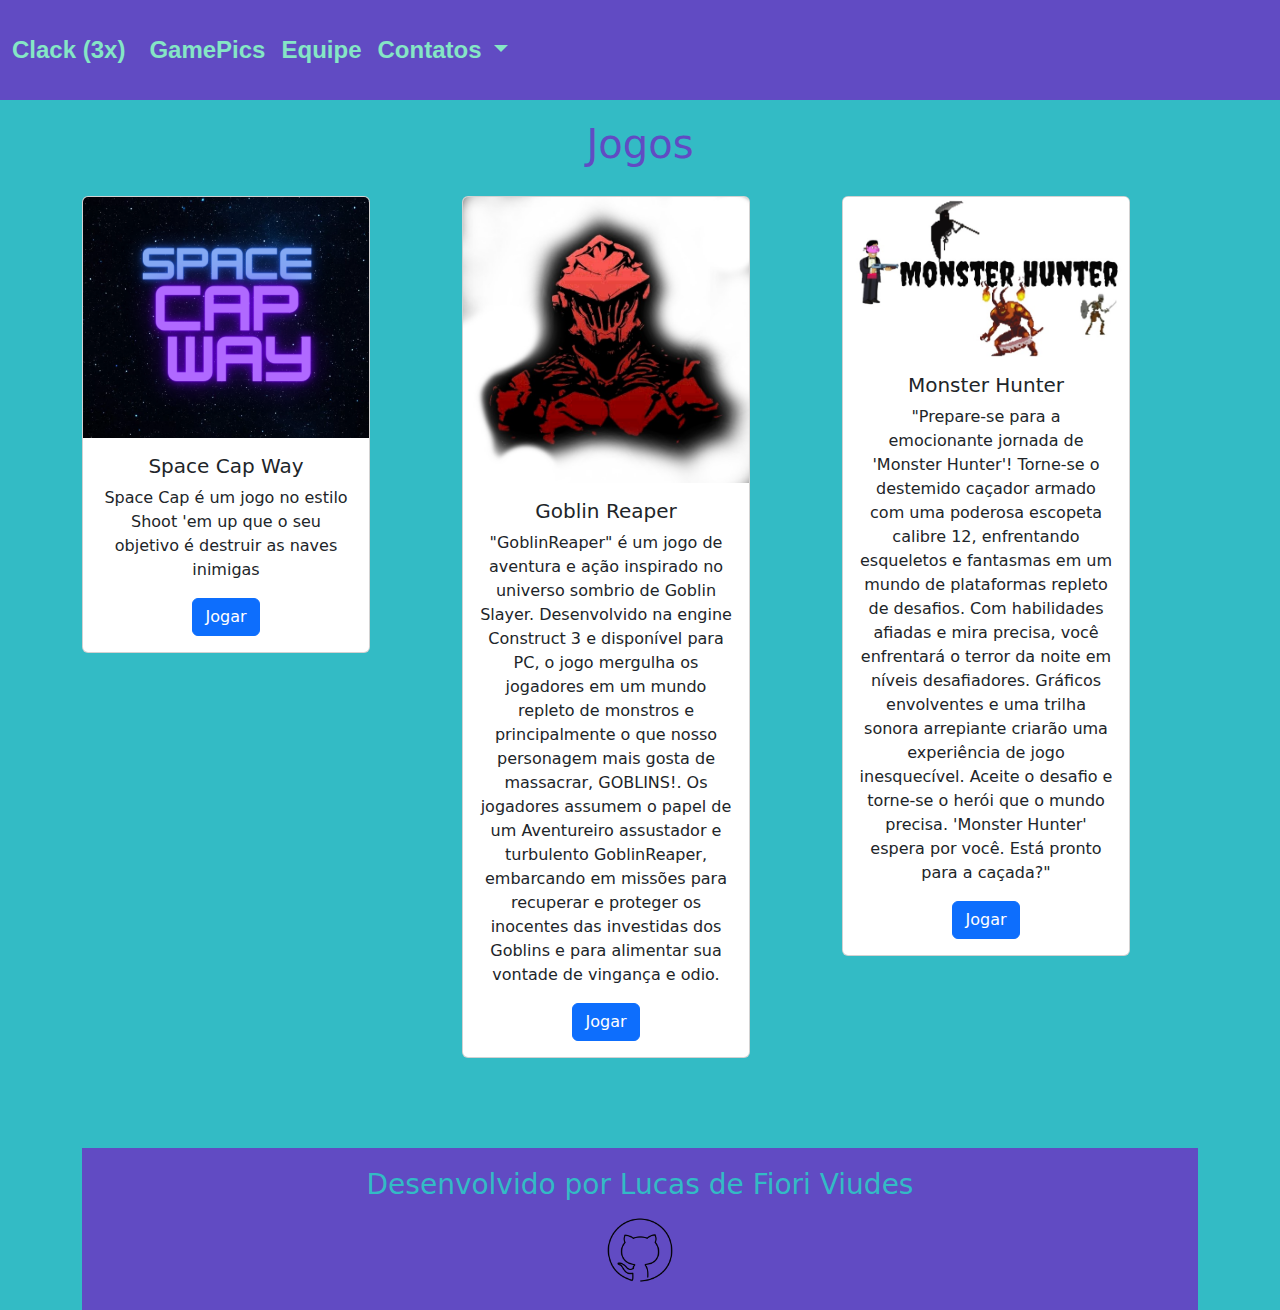
<file: index.html>
<!DOCTYPE html>
<html lang="pt-br">
<head>
    <meta charset="UTF-8">
    <meta name="viewport" content="width=device-width, initial-scale=1.0">
    <title>Clack (3x)</title>
    <link rel="stylesheet" href="index.css">
    <link href="https://cdn.jsdelivr.net/npm/bootstrap@5.3.3/dist/css/bootstrap.min.css" 
    rel="stylesheet" integrity="sha384-QWTKZyjpPEjISv5WaRU9OFeRpok6YctnYmDr5pNlyT2bRjXh0JMhjY6hW+ALEwIH" crossorigin="anonymous">
    <link rel="script" href="index.js">
</head>
<body>
    <nav class="navbar navbar-expand-lg" style="background-color:rgb(97, 75, 195); height: 100px; font-family: Arial, Helvetica, sans-serif; font-weight: bold;">
        <div class="container-fluid" style="background-color:rgb(97, 75, 195);">
          <a class="navbar-brand" style="font-size: 24px; color: #85E6C5;" href="#">Clack (3x)</a>
          <button class="navbar-toggler" type="button" data-bs-toggle="collapse" data-bs-target="#navbarSupportedContent" aria-controls="navbarSupportedContent" aria-expanded="false" aria-label="Toggle navigation">
            <span class="navbar-toggler-icon"></span>
          </button>
          <div class="collapse navbar-collapse" id="navbarSupportedContent">
            <ul class="navbar-nav me-auto mb-2 mb-lg-0">
              <li class="nav-item">
                <a class="nav-link active"  style="font-size: 24px; color: #85E6C5" aria-current="page" href="games.html">GamePics</a>
              </li>
              <li class="nav-item">
                <a class="nav-link"  style="font-size: 24px; color: #85E6C5" href="equipe.html">Equipe</a>
              </li>
              <li class="nav-item dropdown">
                <a class="nav-link dropdown-toggle" href="#" role="button" data-bs-toggle="dropdown" aria-expanded="false"  style="font-size: 24px; color: #85E6C5">
                  Contatos
                </a>
                <ul class="dropdown-menu"  style="font-size: 24px; color: #85E6C5;background-color:rgb(97, 75, 195);">
                  <li><a class="dropdown-item" style="font-size: 24px; color: #85E6C5" href="#">Email</a></li>
                  <li><a class="dropdown-item" style="font-size: 24px; color: #85E6C5" href="https://github.com/yFifio">GitHub</a></li>
                  <li><hr class="dropdown-divider"></li>
                  <li><a class="dropdown-item" style="font-size: 24px; color: #85E6C5;" href="https://api.whatsapp.com/send?phone=5544999043230&text=Ol%C3%A1,%20tudo%20bem?">
                    WhatsApp</a></li>
                </ul>
              </li>
            </ul>
          </div>
        </div>
      </nav>
      <main>
    <div class="center">
        <h1>Jogos</h1>
    </div>
<div class="container text-center">
  <div class="row align-items-start">
    <div class="col">
    <div class="card " style="width: 18rem;">
      <img src="/img/space cap way/space tumb.png" class="card-img-top" alt="Space Cap Way">
      <div class="card-body">
        <h5 class="card-title">Space Cap Way</h5>
        <p class="card-text">Space Cap é um jogo no estilo Shoot 'em up que o seu objetivo é destruir as naves inimigas</p>
        <a href="#" class="btn btn-primary">Jogar</a>
      </div>
    </div>
    </div>

    
        <div class="col">
      <div class="card " style="width: 18rem;">
        <img src="./img/goblins reaper/tamb.jpg" class="card-img-top" alt="Goblin">
        <div class="card-body">
          <h5 class="card-title">Goblin Reaper</h5>
          <p class="card-text">"GoblinReaper" é um jogo de aventura e ação inspirado no universo sombrio de Goblin Slayer. Desenvolvido na engine Construct 3 e disponível para PC, o jogo mergulha os jogadores em um mundo repleto de monstros e principalmente o que nosso personagem mais gosta de massacrar, GOBLINS!.

            Os jogadores assumem o papel de um Aventureiro assustador e turbulento GoblinReaper, embarcando em missões para recuperar e proteger os inocentes das investidas dos Goblins e para alimentar sua vontade de vingança e odio.</p>
          <a href="#" class="btn btn-primary">Jogar</a>
        </div>
      </div>
        </div>
      
          <div class="col">
        <div class="card " style="width: 18rem;">
          <img src= "./img/monster hunter/tamb.jpg" class="card-img-top" alt="Monster hunter">
          <div class="card-body">
            <h5 class="card-title">Monster Hunter</h5>
            <p class="card-text">"Prepare-se para a emocionante jornada de 'Monster Hunter'! Torne-se o destemido caçador armado com uma poderosa escopeta calibre 12, enfrentando esqueletos e fantasmas em um mundo de plataformas repleto de desafios. Com habilidades afiadas e mira precisa, você enfrentará o terror da noite em níveis desafiadores. Gráficos envolventes e uma trilha sonora arrepiante criarão uma experiência de jogo inesquecível. Aceite o desafio e torne-se o herói que o mundo precisa. 'Monster Hunter' espera por você. Está pronto para a caçada?"</p>
            <a href="#" class="btn btn-primary">Jogar</a>
          </div>
        </div>
          </div>

    </div>
    <footer>
        <h3>Desenvolvido por Lucas de Fiori Viudes</h3>
        <a href="https://github.com/yFifio">
            <img src="./img/icones/github.webp" alt="GitHub" width="80px" height="80px">
        </a>
    
    </footer>
  </main>
      <script src="https://cdn.jsdelivr.net/npm/bootstrap@5.3.3/dist/js/bootstrap.bundle.min.js" 
        integrity="sha384-YvpcrYf0tY3lHB60NNkmXc5s9fDVZLESaAA55NDzOxhy9GkcIdslK1eN7N6jIeHz" crossorigin="anonymous">
      </script>
</body>
</html>
</file>
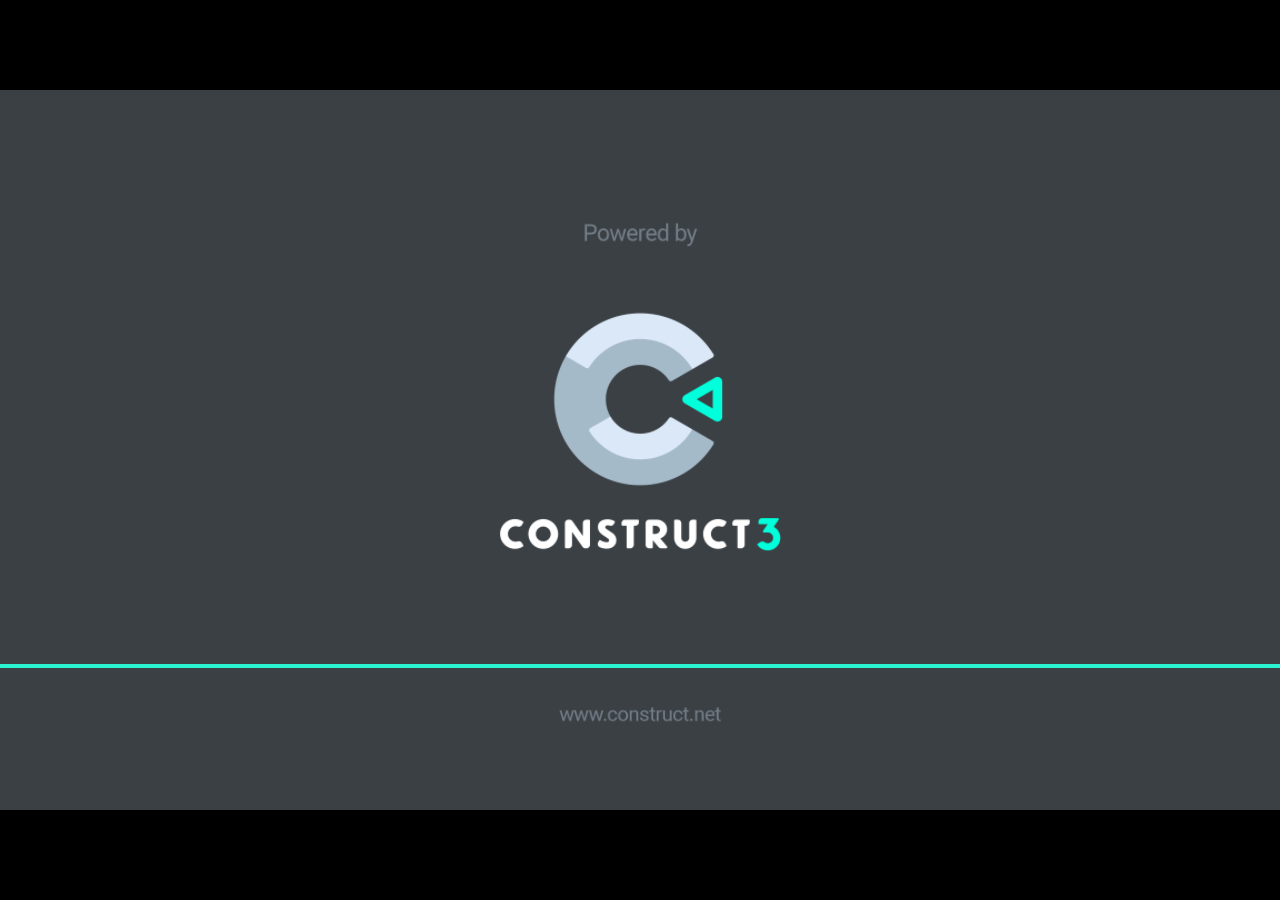
<file: jogos/GoblinReaper/Game/index.html>
<!DOCTYPE html>
<html>
<head>
<meta charset="UTF-8">
<title>Novo projeto</title>
<meta name="viewport" content="width=device-width, initial-scale=1.0, maximum-scale=1.0, minimum-scale=1.0, user-scalable=no">

<meta name="generator" content="Scirra Construct">

	<link rel="manifest" href="appmanifest.json">
	<link rel="apple-touch-icon" sizes="128x128" href="icons/icon-128.png">
	<link rel="apple-touch-icon" sizes="256x256" href="icons/icon-256.png">
	<link rel="apple-touch-icon" sizes="512x512" href="icons/icon-512.png">
	<link rel="icon" type="image/png" href="icons/icon-512.png">

<link rel="stylesheet" href="style.css">


</head>
<body>

<script>
if (location.protocol.substr(0, 4) === "file")
{
	alert("Web exports won't work until you upload them. (When running on the file: protocol, browsers block many features from working for security reasons.)");
}
</script>

	<noscript>
		<div id="notSupportedWrap">
			<h2 id="notSupportedTitle">This content requires JavaScript</h2>
			<p class="notSupportedMessage">JavaScript appears to be disabled. Please enable it to view this content.</p>
		</div>
	</noscript>
	<script src="scripts/supportcheck.js"></script>
	<script src="scripts/offlineclient.js" type="module"></script>
	<script src="scripts/main.js" type="module"></script>
	<script src="scripts/register-sw.js" type="module"></script>

</body>
</html>
</file>
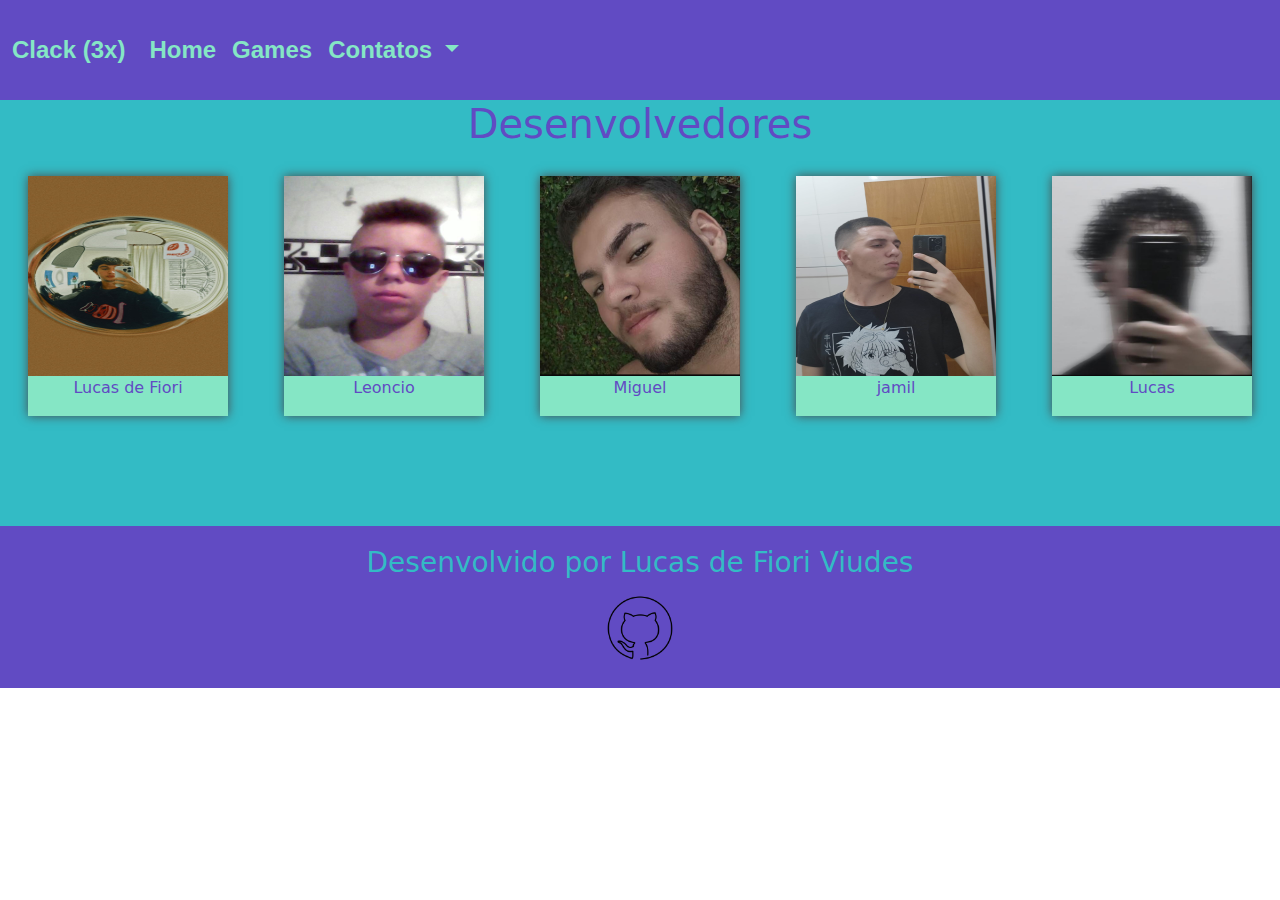
<file: equipe.html>
<!DOCTYPE html>
<html lang="pt-br">
<head>
    <meta charset="UTF-8">
    <meta name="viewport" content="width=device-width, initial-scale=1.0">
    <title>Equipe</title>
    <link rel="stylesheet" href="index.css">
    <link href="https://cdn.jsdelivr.net/npm/bootstrap@5.3.3/dist/css/bootstrap.min.css" 
    rel="stylesheet" integrity="sha384-QWTKZyjpPEjISv5WaRU9OFeRpok6YctnYmDr5pNlyT2bRjXh0JMhjY6hW+ALEwIH" crossorigin="anonymous">
</head>
<body>
    <nav class="navbar navbar-expand-lg" style="background-color:rgb(97, 75, 195); height: 100px; font-family: Arial, Helvetica, sans-serif; font-weight: bold;">
        <div class="container-fluid" style="background-color:rgb(97, 75, 195);">
          <a class="navbar-brand" style="font-size: 24px; color: #85E6C5;" href="index.html">Clack (3x)</a>
          <button class="navbar-toggler" type="button" data-bs-toggle="collapse" data-bs-target="#navbarSupportedContent" aria-controls="navbarSupportedContent" aria-expanded="false" aria-label="Toggle navigation">
            <span class="navbar-toggler-icon"></span>
          </button>
          <div class="collapse navbar-collapse" id="navbarSupportedContent">
            <ul class="navbar-nav me-auto mb-2 mb-lg-0">
              <li class="nav-item">
                <a class="nav-link active"  style="font-size: 24px; color: #85E6C5" aria-current="page" href="index.html">Home</a>
              </li>
              <li class="nav-item">
                <a class="nav-link"  style="font-size: 24px; color: #85E6C5" href="games.html">Games</a>
              </li>
              <li class="nav-item dropdown">
                <a class="nav-link dropdown-toggle" href="#" role="button" data-bs-toggle="dropdown" aria-expanded="false"  style="font-size: 24px; color: #85E6C5">
                  Contatos
                </a>
                <ul class="dropdown-menu"  style="font-size: 24px; color: #85E6C5;background-color:rgb(97, 75, 195);">
                  <li><a class="dropdown-item" style="font-size: 24px; color: #85E6C5" href="#">Email</a></li>
                  <li><a class="dropdown-item" style="font-size: 24px; color: #85E6C5" href="https://github.com/yFifio">GitHub</a></li>
                  <li><hr class="dropdown-divider"></li>
                  <li><a class="dropdown-item" style="font-size: 24px; color: #85E6C5;" href="https://api.whatsapp.com/send?phone=5544999043230&text=Ol%C3%A1,%20tudo%20bem?">
                    WhatsApp</a></li>
                </ul>
              </li>
            </ul>
          </div>
        </div>
      </nav>
      <main>
   <!-- <header>
          <h1 class="tituloSite">Clack (3x)</h1>
        <a href="index.html"> <h2>Home</h2> </a>
        <a href="equipe.html"> <h2>Equipe</h2></a>
        <a href="contato.html"><h2>Contato</h2></a>
    </header>-->
    <h1 class="center">
            Desenvolvedores
        </h1>
    <div class="capas">
        
        <div class="jogos">
            <a href="https://www.instagram.com/lucasdefiori_">
            <img src="./img/equipe/fiori.jpeg" 
            alt=" Lucas de Fiori" width="200px" height="200px">
            <p> Lucas de Fiori </p>
            </a>
        </div>
        <div class="jogos">
            <a href="https://www.instagram.com/gabriel.bris_/">
            <img src="./img/equipe/leoncio.jpeg" 
            alt="Leoncio " width="200px" height="200px">
            <p> Leoncio </p>
            </a>
        </div>
        <div class="jogos">
            <a href="https://www.instagram.com/miguel_pompilio/">
            <img src="./img/equipe/miguel.jpeg"
            alt="Miguel"  width="200px" height="200px">
            <p> Miguel </p>
            </a>
        </div>
        <div class="jogos">
            <a href="https://www.instagram.com/jj_daiko/">
            <img src="./img/equipe/jamil.jpg"
            alt="Jamil"  width="200px" height="200px">
            <p> jamil </p>
            </a>
        </div>
        <div class="jogos">
            <a href="https://www.instagram.com/demonsinox/">
            <img src="./img/equipe/lucas.jpeg"
            alt=" Lucas " width="200px" height="200px">
            <p> Lucas </p>
            </a>
        </div>
    </div>
    <footer>
        <h3>Desenvolvido por Lucas de Fiori Viudes</h3>
        <a href="https://github.com/yFifio">
            <img src="./img/icones/github.webp" alt="GitHub" width="80px" height="80px">
        </a>
    </main>
    </footer>
    <script src="https://cdn.jsdelivr.net/npm/bootstrap@5.3.3/dist/js/bootstrap.bundle.min.js" 
    integrity="sha384-YvpcrYf0tY3lHB60NNkmXc5s9fDVZLESaAA55NDzOxhy9GkcIdslK1eN7N6jIeHz" crossorigin="anonymous"></script>
</body>
</html>
</file>
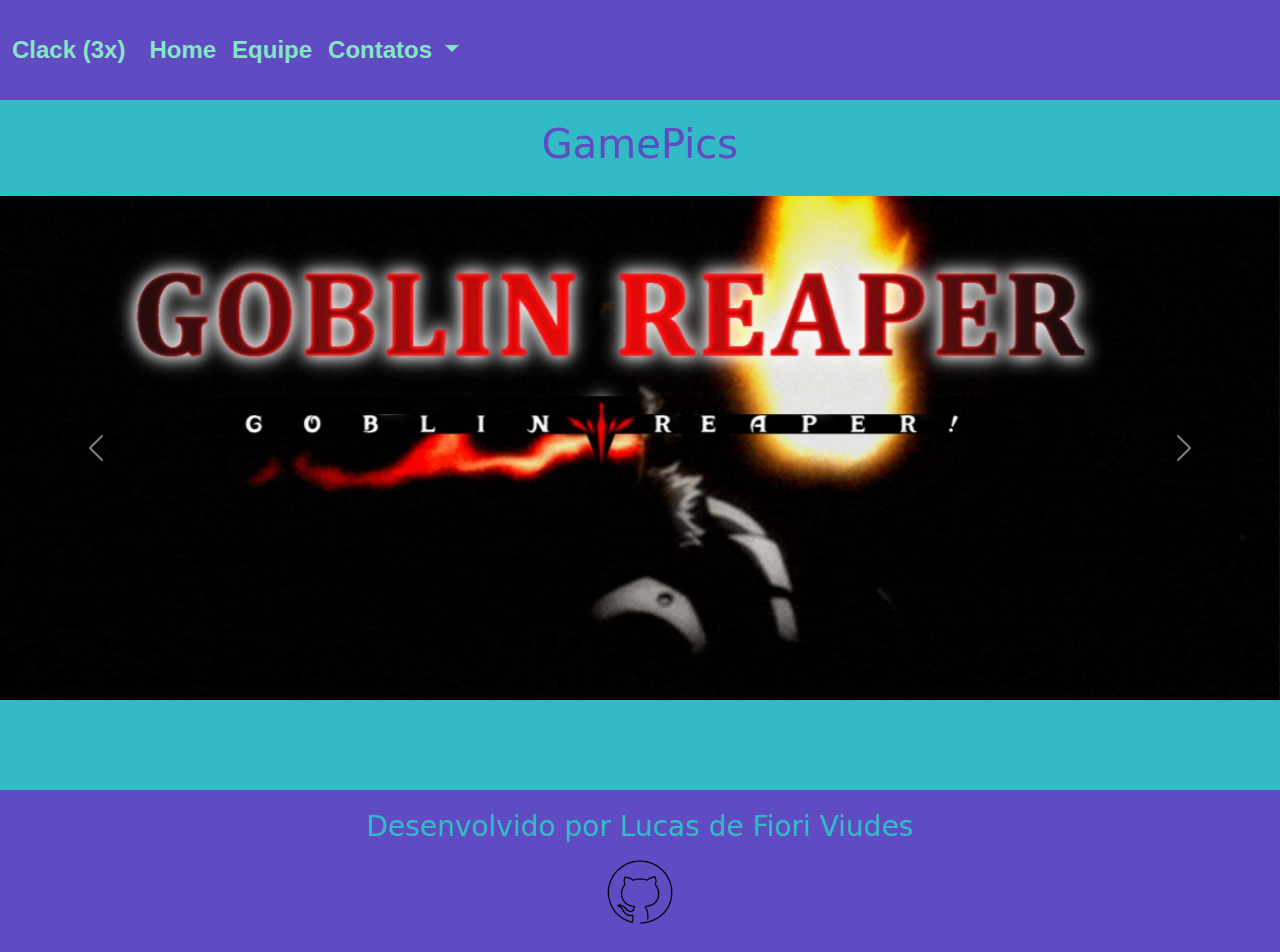
<file: games.html>
<!DOCTYPE html>
<html lang="pt-br">
<head>
    <meta charset="UTF-8">
    <meta name="viewport" content="width=device-width, initial-scale=1.0">
    <title>Clack (3x)</title>
    <link rel="stylesheet" href="index.css">
    <link href="https://cdn.jsdelivr.net/npm/bootstrap@5.3.3/dist/css/bootstrap.min.css" 
    rel="stylesheet" integrity="sha384-QWTKZyjpPEjISv5WaRU9OFeRpok6YctnYmDr5pNlyT2bRjXh0JMhjY6hW+ALEwIH" crossorigin="anonymous">
    <link rel="script" href="index.js">
    <meta name="descriptiom" content="Sua pagina de games pagos e gratuitos">
</head>
<body>
    <nav class="navbar navbar-expand-lg" style="background-color:rgb(97, 75, 195); height: 100px; font-family: Arial, Helvetica, sans-serif; font-weight: bold;">
        <div class="container-fluid" style="background-color:rgb(97, 75, 195);">
          <a class="navbar-brand" style="font-size: 24px; color: #85E6C5;" href="index.html">Clack (3x)</a>
          <button class="navbar-toggler" type="button" data-bs-toggle="collapse" data-bs-target="#navbarSupportedContent" aria-controls="navbarSupportedContent" aria-expanded="false" aria-label="Toggle navigation">
            <span class="navbar-toggler-icon"></span>
          </button>
          <div class="collapse navbar-collapse" id="navbarSupportedContent">
            <ul class="navbar-nav me-auto mb-2 mb-lg-0">
              <li class="nav-item">
                <a class="nav-link active"  style="font-size: 24px; color: #85E6C5" aria-current="page" href="index.html">Home</a>
              </li>
              <li class="nav-item">
                <a class="nav-link"  style="font-size: 24px; color: #85E6C5" href="equipe.html">Equipe</a>
              </li>
              <li class="nav-item dropdown">
                <a class="nav-link dropdown-toggle" href="#" role="button" data-bs-toggle="dropdown" aria-expanded="false"  style="font-size: 24px; color: #85E6C5">
                  Contatos
                </a>
                <ul class="dropdown-menu"  style="font-size: 24px; color: #85E6C5;background-color:rgb(97, 75, 195);">
                  <li><a class="dropdown-item" style="font-size: 24px; color: #85E6C5" href="#">Email</a></li>
                  <li><a class="dropdown-item" style="font-size: 24px; color: #85E6C5" href="https://github.com/yFifio">GitHub</a></li>
                  <li><hr class="dropdown-divider"></li>
                  <li><a class="dropdown-item" style="font-size: 24px; color: #85E6C5;" href="https://api.whatsapp.com/send?phone=5544999043230&text=Ol%C3%A1,%20tudo%20bem?">
                    WhatsApp</a></li>
                </ul>
              </li>
            </ul>
          </div>
        </div>
      </nav>
      <main>
        <div class="center">
          <h1>GamePics</h1>
      </div>
          <div id="carouselExampleAutoplaying" class="carousel slide" data-bs-ride="carousel">
            <div class="carousel-inner">
              <div class="carousel-item active">
                <img src="/img/goblins reaper/inicio.jpg" class="d-block w-100" alt="Goblin Reaper" height="100%">
              </div>
              <div class="carousel-item">
                <img src="./img/monster hunter/inicio 2.0.jpg" class="d-block w-100" alt="Monster Hunter">
              </div>
              <div class="carousel-item">
                <img src="./img/space cap way/space bunner.png" class="d-block w-100" alt="Space Cap Way">
              </div>
            </div>
            <button class="carousel-control-prev" type="button" data-bs-target="#carouselExampleAutoplaying" data-bs-slide="prev">
              <span class="carousel-control-prev-icon" aria-hidden="true"></span>
              <span class="visually-hidden">Previous</span>
            </button>
            <button class="carousel-control-next" type="button" data-bs-target="#carouselExampleAutoplaying" data-bs-slide="next">
              <span class="carousel-control-next-icon" aria-hidden="true"></span>
              <span class="visually-hidden">Next</span>
            </button>
          </div>
    <footer>
        <h3>Desenvolvido por Lucas de Fiori Viudes</h3>
        <a href="https://github.com/yFifio">
            <img src="./img/icones/github.webp" alt="GitHub" width="80px" height="80px">
        </a>
    </main>
    </footer>

      <script src="https://cdn.jsdelivr.net/npm/bootstrap@5.3.3/dist/js/bootstrap.bundle.min.js" 
        integrity="sha384-YvpcrYf0tY3lHB60NNkmXc5s9fDVZLESaAA55NDzOxhy9GkcIdslK1eN7N6jIeHz" crossorigin="anonymous">
      </script>
</body>
</html>
</file>
<file: index.css>
* {
  margin: 0;
  padding: 0; }

main {
  background-color: #33bbc5; }

body {
  height: 100%;
  height: 100vh;
  background-color: #33bbc5; }

header {
  display: flex;
  flex-direction: column;
  background-color: #614bc3;
  color: #85e6c5;
  box-shadow: 100PX;
  box-sizing: 300px;
  padding: 15px;
  align-items: center;
  gap: 30px; }

.tituloSite {
  margin-right: 50px; }

.center {
  text-align: center;
  background-color: #33bbc5;
  color: #614bc3; }
  .center h1 {
    padding: 20px; }

.capas {
  text-align: center;
  text-decoration: none;
  color: #85e6c5;
  display: flex;
  justify-content: space-around; }

html {
  font-family: Arial, Helvetica, sans-serif; }

.jogos {
  margin: 20px;
  background-color: #85E6C5;
  box-shadow: 0 0 10px #4b4b4b;
  color: #000; }
  .jogos a {
    text-decoration: none;
    color: #614bc3; }

footer {
  background-color: #614bc3;
  text-align: center;
  color: #33bbc5;
  padding: 20px;
  margin-top: 90px; }

@media (max-width: 768px) {
  .capas {
    flex-direction: column;
    align-items: center; }

  .jogos {
    width: 200px; } }

/*# sourceMappingURL=index.css.map */
</file>
<file: jogos/GoblinReaper/Game/style.css>
html, body {
	padding: 0;
	margin: 0;
	overflow: hidden;
}

body {
	min-width: 100%;
	width: 100%;
	max-width: 100%;
	min-height: 100%;
	height: 100%;
	max-height: 100%;
	
	background: #000000;
	color: white;
}

html, body, canvas {
	touch-action-delay: none;
	touch-action: none;
}

canvas, .c3htmlwrap {
	position: absolute;
}

.c3htmlwrap {
	contain: strict;
}

.c3overlay {
	pointer-events: none;
}

.c3htmlwrap > * {
	pointer-events: auto;
}

/* HACK - work around elements being selectable only in iOS WKWebView for some reason */
html[ioswebview] .c3htmlwrap,
html[ioswebview] canvas {
	-webkit-user-select: none;
	user-select: none;
}

html[ioswebview] .c3htmlwrap > * {
	-webkit-user-select: auto;
	user-select: auto;
}

#notSupportedWrap {
	margin: 2em auto 1em auto;
	width: 75%;
	max-width: 45em;
	border: 2px solid #aaa;
	border-radius: 1em;
	padding: 2em;
	background-color: #f0f0f0;
	font-family: "Segoe UI", Frutiger, "Frutiger Linotype", "Dejavu Sans", "Helvetica Neue", Arial, sans-serif;
	color: black;
}

#notSupportedTitle {
	font-size: 1.8em;
}

.notSupportedMessage {
	font-size: 1.2em;
}

.notSupportedMessage em {
	color: #888;
}

/* bbcode styles */
.bbCodeH1 {
	font-size: 2em;
	font-weight: bold;
}

.bbCodeH2 {
	font-size: 1.5em;
	font-weight: bold;
}

.bbCodeH3 {
	font-size: 1.25em;
	font-weight: bold;
}

.bbCodeH4 {
	font-size: 1.1em;
	font-weight: bold;
}

.bbCodeItem::before {
	content: " • ";
}

/* For text icons converted to HTML: size the height to the line height
   preserving the aspect ratio. Also add position: relative as that allows
   just adding a 'top' style for the iconoffsety style. */
.c3-text-icon {
	height: 1em;
	width: auto;
	position: relative;
}

/* screen reader text */
.c3-screen-reader-text {
	position: absolute;
	width: 1px;
    height: 1px;
    overflow: hidden;
    clip: rect(1px, 1px, 1px, 1px);
}
</file>
